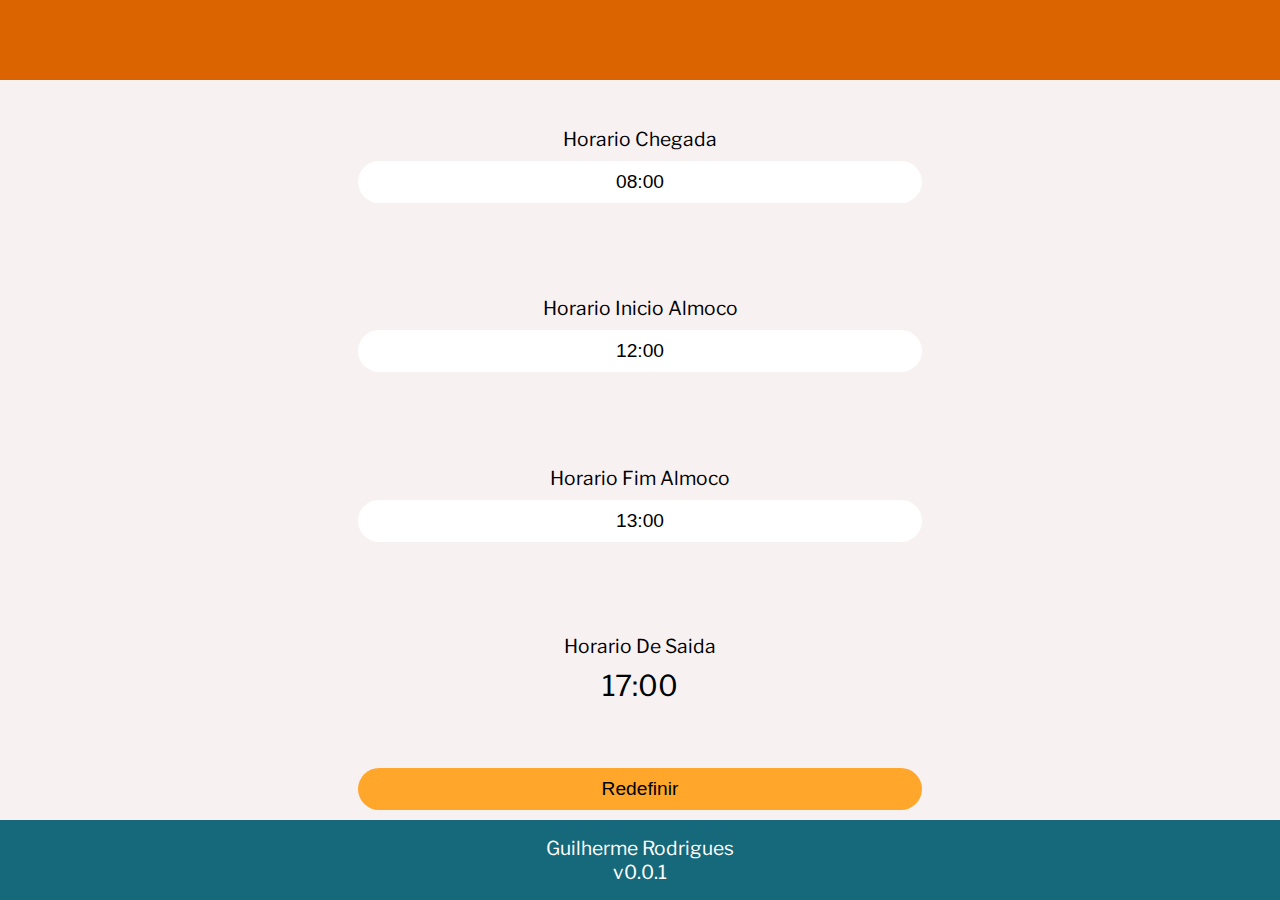
<file: index.html>
<!DOCTYPE html>
<html lang="pt-br">
<head>
    <meta charset="UTF-8">
    <meta name="viewport" content="width=device-width, initial-scale=1.0">
    <title>Calculadora horario de saida</title>
    <!-- FAVICON -->
    <link rel="apple-touch-icon" sizes="180x180" href="assets/favicon/apple-touch-icon.png">
    <link rel="icon" type="image/png" sizes="32x32" href="assets/favicon/favicon-32x32.png">
    <link rel="icon" type="image/png" sizes="16x16" href="assets/favicon/favicon-16x16.png">
    <link rel="manifest" href="assets/favicon/site.webmanifest">
    <link rel="mask-icon" href="assets/favicon/safari-pinned-tab.svg" color="#5bbad5">
    <link rel="shortcut icon" href="assets/favicon/favicon.ico">
    <meta name="apple-mobile-web-app-title" content="Calculadora Horario">
    <meta name="application-name" content="Calculadora Horario">
    <meta name="msapplication-TileColor" content="#da532c">
    <meta name="msapplication-config" content="assets/favicon/browserconfig.xml">
    <meta name="theme-color" content="#ffffff">

    <link rel="stylesheet" href="vendor/flatpickr/flatpickr.css">
    <link rel="stylesheet" href="global-style.css">

    <script src="vendor/flatpickr/flatpickr.js"></script>
    <script src="vendor/flatpickr/pt.js"></script>
    <script src="vendor/moment/moment-with-locales.js"></script>
</head>
<body>
    <header class="header">
        <div class="wrapper">
            
        </div>
    </header>
    
    <main class="main">
        <div class="wrapper">
            <div class="main__container">
                <div class="main__content">
                    <p class="main__text">horario chegada</p>
                    <input type="text" placeholder="Horario de chegada" id="input-horario-chegada" class="main__input">
                </div>

                <div class="main__content">
                    <p class="main__text">horario inicio almoco</p>
                    <input type="text" placeholder="Horario de ida almoco" id="input-horario-inicio-almoco" class="main__input">
                </div>
                
                <div class="main__content">
                    <p class="main__text">horario fim almoco</p>
                    <input type="text" placeholder="Horario de volta almoco" id="input-horario-fim-almoco" class="main__input">
                </div>
                
                <div class="main__content">
                    <p class="main__text">horario de saida</p>
                    <span id="elem-horario-saida" class="main__text--result"></span>
                </div>
                
                <div class="main__content flex-0">
                    <button class="main__reset-button">Redefinir</button>
                </div>
            </div>
        </div>
    </main>

    <footer class="footer">
        <div class="wrapper">
            <div class="footer__container">
                <span class="footer__text">Guilherme Rodrigues</span>
                <span class="footer__text">v0.0.1</span>
            </div>
        </div>
    </footer>

    <script src="app.js"></script>
</body>
</html>
</file>
<file: vendor/flatpickr/flatpickr.css>
.flatpickr-calendar {
  background: transparent;
  opacity: 0;
  display: none;
  text-align: center;
  visibility: hidden;
  padding: 0;
  -webkit-animation: none;
          animation: none;
  direction: ltr;
  border: 0;
  font-size: 14px;
  line-height: 24px;
  border-radius: 5px;
  position: absolute;
  width: 307.875px;
  -webkit-box-sizing: border-box;
          box-sizing: border-box;
  -ms-touch-action: manipulation;
      touch-action: manipulation;
  background: #fff;
  -webkit-box-shadow: 1px 0 0 #e6e6e6, -1px 0 0 #e6e6e6, 0 1px 0 #e6e6e6, 0 -1px 0 #e6e6e6, 0 3px 13px rgba(0,0,0,0.08);
          box-shadow: 1px 0 0 #e6e6e6, -1px 0 0 #e6e6e6, 0 1px 0 #e6e6e6, 0 -1px 0 #e6e6e6, 0 3px 13px rgba(0,0,0,0.08);
}
.flatpickr-calendar.open,
.flatpickr-calendar.inline {
  opacity: 1;
  max-height: 640px;
  visibility: visible;
}
.flatpickr-calendar.open {
  display: inline-block;
  z-index: 99999;
}
.flatpickr-calendar.animate.open {
  -webkit-animation: fpFadeInDown 300ms cubic-bezier(0.23, 1, 0.32, 1);
          animation: fpFadeInDown 300ms cubic-bezier(0.23, 1, 0.32, 1);
}
.flatpickr-calendar.inline {
  display: block;
  position: relative;
  top: 2px;
}
.flatpickr-calendar.static {
  position: absolute;
  top: calc(100% + 2px);
}
.flatpickr-calendar.static.open {
  z-index: 999;
  display: block;
}
.flatpickr-calendar.multiMonth .flatpickr-days .dayContainer:nth-child(n+1) .flatpickr-day.inRange:nth-child(7n+7) {
  -webkit-box-shadow: none !important;
          box-shadow: none !important;
}
.flatpickr-calendar.multiMonth .flatpickr-days .dayContainer:nth-child(n+2) .flatpickr-day.inRange:nth-child(7n+1) {
  -webkit-box-shadow: -2px 0 0 #e6e6e6, 5px 0 0 #e6e6e6;
          box-shadow: -2px 0 0 #e6e6e6, 5px 0 0 #e6e6e6;
}
.flatpickr-calendar .hasWeeks .dayContainer,
.flatpickr-calendar .hasTime .dayContainer {
  border-bottom: 0;
  border-bottom-right-radius: 0;
  border-bottom-left-radius: 0;
}
.flatpickr-calendar .hasWeeks .dayContainer {
  border-left: 0;
}
.flatpickr-calendar.hasTime .flatpickr-time {
  height: 40px;
  border-top: 1px solid #e6e6e6;
}
.flatpickr-calendar.noCalendar.hasTime .flatpickr-time {
  height: auto;
}
.flatpickr-calendar:before,
.flatpickr-calendar:after {
  position: absolute;
  display: block;
  pointer-events: none;
  border: solid transparent;
  content: '';
  height: 0;
  width: 0;
  left: 22px;
}
.flatpickr-calendar.rightMost:before,
.flatpickr-calendar.arrowRight:before,
.flatpickr-calendar.rightMost:after,
.flatpickr-calendar.arrowRight:after {
  left: auto;
  right: 22px;
}
.flatpickr-calendar.arrowCenter:before,
.flatpickr-calendar.arrowCenter:after {
  left: 50%;
  right: 50%;
}
.flatpickr-calendar:before {
  border-width: 5px;
  margin: 0 -5px;
}
.flatpickr-calendar:after {
  border-width: 4px;
  margin: 0 -4px;
}
.flatpickr-calendar.arrowTop:before,
.flatpickr-calendar.arrowTop:after {
  bottom: 100%;
}
.flatpickr-calendar.arrowTop:before {
  border-bottom-color: #e6e6e6;
}
.flatpickr-calendar.arrowTop:after {
  border-bottom-color: #fff;
}
.flatpickr-calendar.arrowBottom:before,
.flatpickr-calendar.arrowBottom:after {
  top: 100%;
}
.flatpickr-calendar.arrowBottom:before {
  border-top-color: #e6e6e6;
}
.flatpickr-calendar.arrowBottom:after {
  border-top-color: #fff;
}
.flatpickr-calendar:focus {
  outline: 0;
}
.flatpickr-wrapper {
  position: relative;
  display: inline-block;
}
.flatpickr-months {
  display: -webkit-box;
  display: -webkit-flex;
  display: -ms-flexbox;
  display: flex;
}
.flatpickr-months .flatpickr-month {
  background: transparent;
  color: rgba(0,0,0,0.9);
  fill: rgba(0,0,0,0.9);
  height: 34px;
  line-height: 1;
  text-align: center;
  position: relative;
  -webkit-user-select: none;
     -moz-user-select: none;
      -ms-user-select: none;
          user-select: none;
  overflow: hidden;
  -webkit-box-flex: 1;
  -webkit-flex: 1;
      -ms-flex: 1;
          flex: 1;
}
.flatpickr-months .flatpickr-prev-month,
.flatpickr-months .flatpickr-next-month {
  text-decoration: none;
  cursor: pointer;
  position: absolute;
  top: 0;
  height: 34px;
  padding: 10px;
  z-index: 3;
  color: rgba(0,0,0,0.9);
  fill: rgba(0,0,0,0.9);
}
.flatpickr-months .flatpickr-prev-month.flatpickr-disabled,
.flatpickr-months .flatpickr-next-month.flatpickr-disabled {
  display: none;
}
.flatpickr-months .flatpickr-prev-month i,
.flatpickr-months .flatpickr-next-month i {
  position: relative;
}
.flatpickr-months .flatpickr-prev-month.flatpickr-prev-month,
.flatpickr-months .flatpickr-next-month.flatpickr-prev-month {
/*
      /*rtl:begin:ignore*/
/*
      */
  left: 0;
/*
      /*rtl:end:ignore*/
/*
      */
}
/*
      /*rtl:begin:ignore*/
/*
      /*rtl:end:ignore*/
.flatpickr-months .flatpickr-prev-month.flatpickr-next-month,
.flatpickr-months .flatpickr-next-month.flatpickr-next-month {
/*
      /*rtl:begin:ignore*/
/*
      */
  right: 0;
/*
      /*rtl:end:ignore*/
/*
      */
}
/*
      /*rtl:begin:ignore*/
/*
      /*rtl:end:ignore*/
.flatpickr-months .flatpickr-prev-month:hover,
.flatpickr-months .flatpickr-next-month:hover {
  color: #959ea9;
}
.flatpickr-months .flatpickr-prev-month:hover svg,
.flatpickr-months .flatpickr-next-month:hover svg {
  fill: #f64747;
}
.flatpickr-months .flatpickr-prev-month svg,
.flatpickr-months .flatpickr-next-month svg {
  width: 14px;
  height: 14px;
}
.flatpickr-months .flatpickr-prev-month svg path,
.flatpickr-months .flatpickr-next-month svg path {
  -webkit-transition: fill 0.1s;
  transition: fill 0.1s;
  fill: inherit;
}
.numInputWrapper {
  position: relative;
  height: auto;
}
.numInputWrapper input,
.numInputWrapper span {
  display: inline-block;
}
.numInputWrapper input {
  width: 100%;
}
.numInputWrapper input::-ms-clear {
  display: none;
}
.numInputWrapper input::-webkit-outer-spin-button,
.numInputWrapper input::-webkit-inner-spin-button {
  margin: 0;
  -webkit-appearance: none;
}
.numInputWrapper span {
  position: absolute;
  right: 0;
  width: 14px;
  padding: 0 4px 0 2px;
  height: 50%;
  line-height: 50%;
  opacity: 0;
  cursor: pointer;
  border: 1px solid rgba(57,57,57,0.15);
  -webkit-box-sizing: border-box;
          box-sizing: border-box;
}
.numInputWrapper span:hover {
  background: rgba(0,0,0,0.1);
}
.numInputWrapper span:active {
  background: rgba(0,0,0,0.2);
}
.numInputWrapper span:after {
  display: block;
  content: "";
  position: absolute;
}
.numInputWrapper span.arrowUp {
  top: 0;
  border-bottom: 0;
}
.numInputWrapper span.arrowUp:after {
  border-left: 4px solid transparent;
  border-right: 4px solid transparent;
  border-bottom: 4px solid rgba(57,57,57,0.6);
  top: 26%;
}
.numInputWrapper span.arrowDown {
  top: 50%;
}
.numInputWrapper span.arrowDown:after {
  border-left: 4px solid transparent;
  border-right: 4px solid transparent;
  border-top: 4px solid rgba(57,57,57,0.6);
  top: 40%;
}
.numInputWrapper span svg {
  width: inherit;
  height: auto;
}
.numInputWrapper span svg path {
  fill: rgba(0,0,0,0.5);
}
.numInputWrapper:hover {
  background: rgba(0,0,0,0.05);
}
.numInputWrapper:hover span {
  opacity: 1;
}
.flatpickr-current-month {
  font-size: 135%;
  line-height: inherit;
  font-weight: 300;
  color: inherit;
  position: absolute;
  width: 75%;
  left: 12.5%;
  padding: 7.48px 0 0 0;
  line-height: 1;
  height: 34px;
  display: inline-block;
  text-align: center;
  -webkit-transform: translate3d(0px, 0px, 0px);
          transform: translate3d(0px, 0px, 0px);
}
.flatpickr-current-month span.cur-month {
  font-family: inherit;
  font-weight: 700;
  color: inherit;
  display: inline-block;
  margin-left: 0.5ch;
  padding: 0;
}
.flatpickr-current-month span.cur-month:hover {
  background: rgba(0,0,0,0.05);
}
.flatpickr-current-month .numInputWrapper {
  width: 6ch;
  width: 7ch\0;
  display: inline-block;
}
.flatpickr-current-month .numInputWrapper span.arrowUp:after {
  border-bottom-color: rgba(0,0,0,0.9);
}
.flatpickr-current-month .numInputWrapper span.arrowDown:after {
  border-top-color: rgba(0,0,0,0.9);
}
.flatpickr-current-month input.cur-year {
  background: transparent;
  -webkit-box-sizing: border-box;
          box-sizing: border-box;
  color: inherit;
  cursor: text;
  padding: 0 0 0 0.5ch;
  margin: 0;
  display: inline-block;
  font-size: inherit;
  font-family: inherit;
  font-weight: 300;
  line-height: inherit;
  height: auto;
  border: 0;
  border-radius: 0;
  vertical-align: initial;
  -webkit-appearance: textfield;
  -moz-appearance: textfield;
  appearance: textfield;
}
.flatpickr-current-month input.cur-year:focus {
  outline: 0;
}
.flatpickr-current-month input.cur-year[disabled],
.flatpickr-current-month input.cur-year[disabled]:hover {
  font-size: 100%;
  color: rgba(0,0,0,0.5);
  background: transparent;
  pointer-events: none;
}
.flatpickr-current-month .flatpickr-monthDropdown-months {
  appearance: menulist;
  background: transparent;
  border: none;
  border-radius: 0;
  box-sizing: border-box;
  color: inherit;
  cursor: pointer;
  font-size: inherit;
  font-family: inherit;
  font-weight: 300;
  height: auto;
  line-height: inherit;
  margin: -1px 0 0 0;
  outline: none;
  padding: 0 0 0 0.5ch;
  position: relative;
  vertical-align: initial;
  -webkit-box-sizing: border-box;
  -webkit-appearance: menulist;
  -moz-appearance: menulist;
  width: auto;
}
.flatpickr-current-month .flatpickr-monthDropdown-months:focus,
.flatpickr-current-month .flatpickr-monthDropdown-months:active {
  outline: none;
}
.flatpickr-current-month .flatpickr-monthDropdown-months:hover {
  background: rgba(0,0,0,0.05);
}
.flatpickr-current-month .flatpickr-monthDropdown-months .flatpickr-monthDropdown-month {
  background-color: transparent;
  outline: none;
  padding: 0;
}
.flatpickr-weekdays {
  background: transparent;
  text-align: center;
  overflow: hidden;
  width: 100%;
  display: -webkit-box;
  display: -webkit-flex;
  display: -ms-flexbox;
  display: flex;
  -webkit-box-align: center;
  -webkit-align-items: center;
      -ms-flex-align: center;
          align-items: center;
  height: 28px;
}
.flatpickr-weekdays .flatpickr-weekdaycontainer {
  display: -webkit-box;
  display: -webkit-flex;
  display: -ms-flexbox;
  display: flex;
  -webkit-box-flex: 1;
  -webkit-flex: 1;
      -ms-flex: 1;
          flex: 1;
}
span.flatpickr-weekday {
  cursor: default;
  font-size: 90%;
  background: transparent;
  color: rgba(0,0,0,0.54);
  line-height: 1;
  margin: 0;
  text-align: center;
  display: block;
  -webkit-box-flex: 1;
  -webkit-flex: 1;
      -ms-flex: 1;
          flex: 1;
  font-weight: bolder;
}
.dayContainer,
.flatpickr-weeks {
  padding: 1px 0 0 0;
}
.flatpickr-days {
  position: relative;
  overflow: hidden;
  display: -webkit-box;
  display: -webkit-flex;
  display: -ms-flexbox;
  display: flex;
  -webkit-box-align: start;
  -webkit-align-items: flex-start;
      -ms-flex-align: start;
          align-items: flex-start;
  width: 307.875px;
}
.flatpickr-days:focus {
  outline: 0;
}
.dayContainer {
  padding: 0;
  outline: 0;
  text-align: left;
  width: 307.875px;
  min-width: 307.875px;
  max-width: 307.875px;
  -webkit-box-sizing: border-box;
          box-sizing: border-box;
  display: inline-block;
  display: -ms-flexbox;
  display: -webkit-box;
  display: -webkit-flex;
  display: flex;
  -webkit-flex-wrap: wrap;
          flex-wrap: wrap;
  -ms-flex-wrap: wrap;
  -ms-flex-pack: justify;
  -webkit-justify-content: space-around;
          justify-content: space-around;
  -webkit-transform: translate3d(0px, 0px, 0px);
          transform: translate3d(0px, 0px, 0px);
  opacity: 1;
}
.dayContainer + .dayContainer {
  -webkit-box-shadow: -1px 0 0 #e6e6e6;
          box-shadow: -1px 0 0 #e6e6e6;
}
.flatpickr-day {
  background: none;
  border: 1px solid transparent;
  border-radius: 150px;
  -webkit-box-sizing: border-box;
          box-sizing: border-box;
  color: #393939;
  cursor: pointer;
  font-weight: 400;
  width: 14.2857143%;
  -webkit-flex-basis: 14.2857143%;
      -ms-flex-preferred-size: 14.2857143%;
          flex-basis: 14.2857143%;
  max-width: 39px;
  height: 39px;
  line-height: 39px;
  margin: 0;
  display: inline-block;
  position: relative;
  -webkit-box-pack: center;
  -webkit-justify-content: center;
      -ms-flex-pack: center;
          justify-content: center;
  text-align: center;
}
.flatpickr-day.inRange,
.flatpickr-day.prevMonthDay.inRange,
.flatpickr-day.nextMonthDay.inRange,
.flatpickr-day.today.inRange,
.flatpickr-day.prevMonthDay.today.inRange,
.flatpickr-day.nextMonthDay.today.inRange,
.flatpickr-day:hover,
.flatpickr-day.prevMonthDay:hover,
.flatpickr-day.nextMonthDay:hover,
.flatpickr-day:focus,
.flatpickr-day.prevMonthDay:focus,
.flatpickr-day.nextMonthDay:focus {
  cursor: pointer;
  outline: 0;
  background: #e6e6e6;
  border-color: #e6e6e6;
}
.flatpickr-day.today {
  border-color: #959ea9;
}
.flatpickr-day.today:hover,
.flatpickr-day.today:focus {
  border-color: #959ea9;
  background: #959ea9;
  color: #fff;
}
.flatpickr-day.selected,
.flatpickr-day.startRange,
.flatpickr-day.endRange,
.flatpickr-day.selected.inRange,
.flatpickr-day.startRange.inRange,
.flatpickr-day.endRange.inRange,
.flatpickr-day.selected:focus,
.flatpickr-day.startRange:focus,
.flatpickr-day.endRange:focus,
.flatpickr-day.selected:hover,
.flatpickr-day.startRange:hover,
.flatpickr-day.endRange:hover,
.flatpickr-day.selected.prevMonthDay,
.flatpickr-day.startRange.prevMonthDay,
.flatpickr-day.endRange.prevMonthDay,
.flatpickr-day.selected.nextMonthDay,
.flatpickr-day.startRange.nextMonthDay,
.flatpickr-day.endRange.nextMonthDay {
  background: #569ff7;
  -webkit-box-shadow: none;
          box-shadow: none;
  color: #fff;
  border-color: #569ff7;
}
.flatpickr-day.selected.startRange,
.flatpickr-day.startRange.startRange,
.flatpickr-day.endRange.startRange {
  border-radius: 50px 0 0 50px;
}
.flatpickr-day.selected.endRange,
.flatpickr-day.startRange.endRange,
.flatpickr-day.endRange.endRange {
  border-radius: 0 50px 50px 0;
}
.flatpickr-day.selected.startRange + .endRange:not(:nth-child(7n+1)),
.flatpickr-day.startRange.startRange + .endRange:not(:nth-child(7n+1)),
.flatpickr-day.endRange.startRange + .endRange:not(:nth-child(7n+1)) {
  -webkit-box-shadow: -10px 0 0 #569ff7;
          box-shadow: -10px 0 0 #569ff7;
}
.flatpickr-day.selected.startRange.endRange,
.flatpickr-day.startRange.startRange.endRange,
.flatpickr-day.endRange.startRange.endRange {
  border-radius: 50px;
}
.flatpickr-day.inRange {
  border-radius: 0;
  -webkit-box-shadow: -5px 0 0 #e6e6e6, 5px 0 0 #e6e6e6;
          box-shadow: -5px 0 0 #e6e6e6, 5px 0 0 #e6e6e6;
}
.flatpickr-day.flatpickr-disabled,
.flatpickr-day.flatpickr-disabled:hover,
.flatpickr-day.prevMonthDay,
.flatpickr-day.nextMonthDay,
.flatpickr-day.notAllowed,
.flatpickr-day.notAllowed.prevMonthDay,
.flatpickr-day.notAllowed.nextMonthDay {
  color: rgba(57,57,57,0.3);
  background: transparent;
  border-color: transparent;
  cursor: default;
}
.flatpickr-day.flatpickr-disabled,
.flatpickr-day.flatpickr-disabled:hover {
  cursor: not-allowed;
  color: rgba(57,57,57,0.1);
}
.flatpickr-day.week.selected {
  border-radius: 0;
  -webkit-box-shadow: -5px 0 0 #569ff7, 5px 0 0 #569ff7;
          box-shadow: -5px 0 0 #569ff7, 5px 0 0 #569ff7;
}
.flatpickr-day.hidden {
  visibility: hidden;
}
.rangeMode .flatpickr-day {
  margin-top: 1px;
}
.flatpickr-weekwrapper {
  float: left;
}
.flatpickr-weekwrapper .flatpickr-weeks {
  padding: 0 12px;
  -webkit-box-shadow: 1px 0 0 #e6e6e6;
          box-shadow: 1px 0 0 #e6e6e6;
}
.flatpickr-weekwrapper .flatpickr-weekday {
  float: none;
  width: 100%;
  line-height: 28px;
}
.flatpickr-weekwrapper span.flatpickr-day,
.flatpickr-weekwrapper span.flatpickr-day:hover {
  display: block;
  width: 100%;
  max-width: none;
  color: rgba(57,57,57,0.3);
  background: transparent;
  cursor: default;
  border: none;
}
.flatpickr-innerContainer {
  display: block;
  display: -webkit-box;
  display: -webkit-flex;
  display: -ms-flexbox;
  display: flex;
  -webkit-box-sizing: border-box;
          box-sizing: border-box;
  overflow: hidden;
}
.flatpickr-rContainer {
  display: inline-block;
  padding: 0;
  -webkit-box-sizing: border-box;
          box-sizing: border-box;
}
.flatpickr-time {
  text-align: center;
  outline: 0;
  display: block;
  height: 0;
  line-height: 40px;
  max-height: 40px;
  -webkit-box-sizing: border-box;
          box-sizing: border-box;
  overflow: hidden;
  display: -webkit-box;
  display: -webkit-flex;
  display: -ms-flexbox;
  display: flex;
}
.flatpickr-time:after {
  content: "";
  display: table;
  clear: both;
}
.flatpickr-time .numInputWrapper {
  -webkit-box-flex: 1;
  -webkit-flex: 1;
      -ms-flex: 1;
          flex: 1;
  width: 40%;
  height: 40px;
  float: left;
}
.flatpickr-time .numInputWrapper span.arrowUp:after {
  border-bottom-color: #393939;
}
.flatpickr-time .numInputWrapper span.arrowDown:after {
  border-top-color: #393939;
}
.flatpickr-time.hasSeconds .numInputWrapper {
  width: 26%;
}
.flatpickr-time.time24hr .numInputWrapper {
  width: 49%;
}
.flatpickr-time input {
  background: transparent;
  -webkit-box-shadow: none;
          box-shadow: none;
  border: 0;
  border-radius: 0;
  text-align: center;
  margin: 0;
  padding: 0;
  height: inherit;
  line-height: inherit;
  color: #393939;
  font-size: 14px;
  position: relative;
  -webkit-box-sizing: border-box;
          box-sizing: border-box;
  -webkit-appearance: textfield;
  -moz-appearance: textfield;
  appearance: textfield;
}
.flatpickr-time input.flatpickr-hour {
  font-weight: bold;
}
.flatpickr-time input.flatpickr-minute,
.flatpickr-time input.flatpickr-second {
  font-weight: 400;
}
.flatpickr-time input:focus {
  outline: 0;
  border: 0;
}
.flatpickr-time .flatpickr-time-separator,
.flatpickr-time .flatpickr-am-pm {
  height: inherit;
  float: left;
  line-height: inherit;
  color: #393939;
  font-weight: bold;
  width: 2%;
  -webkit-user-select: none;
     -moz-user-select: none;
      -ms-user-select: none;
          user-select: none;
  -webkit-align-self: center;
      -ms-flex-item-align: center;
          align-self: center;
}
.flatpickr-time .flatpickr-am-pm {
  outline: 0;
  width: 18%;
  cursor: pointer;
  text-align: center;
  font-weight: 400;
}
.flatpickr-time input:hover,
.flatpickr-time .flatpickr-am-pm:hover,
.flatpickr-time input:focus,
.flatpickr-time .flatpickr-am-pm:focus {
  background: #eee;
}
.flatpickr-input[readonly] {
  cursor: pointer;
}
@-webkit-keyframes fpFadeInDown {
  from {
    opacity: 0;
    -webkit-transform: translate3d(0, -20px, 0);
            transform: translate3d(0, -20px, 0);
  }
  to {
    opacity: 1;
    -webkit-transform: translate3d(0, 0, 0);
            transform: translate3d(0, 0, 0);
  }
}
@keyframes fpFadeInDown {
  from {
    opacity: 0;
    -webkit-transform: translate3d(0, -20px, 0);
            transform: translate3d(0, -20px, 0);
  }
  to {
    opacity: 1;
    -webkit-transform: translate3d(0, 0, 0);
            transform: translate3d(0, 0, 0);
  }
}
</file>
<file: global-style.css>
@font-face {
    src: url(vendor/fonts/Libre_Franklin/LibreFranklin-VariableFont_wght.ttf);
    font-family: 'Libre Franklin';
    font-weight: normal;
}

/* RESET */
*, *::after, *::before {
    margin: 0;
    padding: 0;
    border: 0;
    box-sizing: border-box;
}

html {
    font-family: 'Libre Franklin', Helvetica, Arial, sans-serif;
    font-size: larger;
}

html, body {
    height: 100%;
    width: 100%;
}

body {
    display: grid;
    grid-template-rows: [header] 80px [main] auto [footer] 80px;
}

.header {
    grid-row: header;
    background-color: #db6400;
}

.main {
    grid-row: main;
    background-color: #f8f1f1;
}

.footer {
    grid-row: footer;
    background-color: #16697a;
}

.wrapper {
    max-width: 960px;
    padding: 0 10px;
    margin: 0 auto;
    height: 100%;
}

/* MAIN CONTENT */

.main__container {
    display: flex;
    flex-direction: column;
    /* justify-content: center; */
    align-items: center;
    width: 100%;
    height: 100%;
}

.main__content {
    flex: 1;
    display: flex;
    flex-direction: column;
    justify-content: center;
    width: 60%;
}

.main__text {
    text-align: center;
    text-transform: capitalize;
    padding-bottom: 10px;
    font-size: 1rem;
}

.main__text--result {
    text-align: center;
    padding-bottom: 10px;
    font-size: 1.5rem;
}

.main__input {
    padding: 10px;
    border-radius: 25px;
    text-align: center;
    font-size: 1rem; /* Min mobile fonte 16px */
}

.main__reset-button {
    background-color: #ffa62b;
    border-radius: 25px;
    padding: 10px;
    margin: 10px 0;
    font-size: 1rem;
}

/* FOOTER */

.footer__container {
    display: flex;
    flex-direction: column;
    justify-content: center;
    align-items: center;
    width: 100%;
    height: 100%;
}

.footer__text {
    padding: 0 10px;
    color: white;
}

/* Modificadores */

.flex-0 {
    flex: 0;
}

/* DISPOSITIVOS MOVEIS */

@media screen and (max-width: 768px) {
    

    /* O flatpickr não centraliza no Safari, correcao: */
    .main__input {
        /* Safari */
        -webkit-appearance: textfield;
    }

    .main__input::before {
        content: '';
        width: 100%;
    }

    .main__input::after {
        content: '';
        width: 100%;
    }

}
</file>
